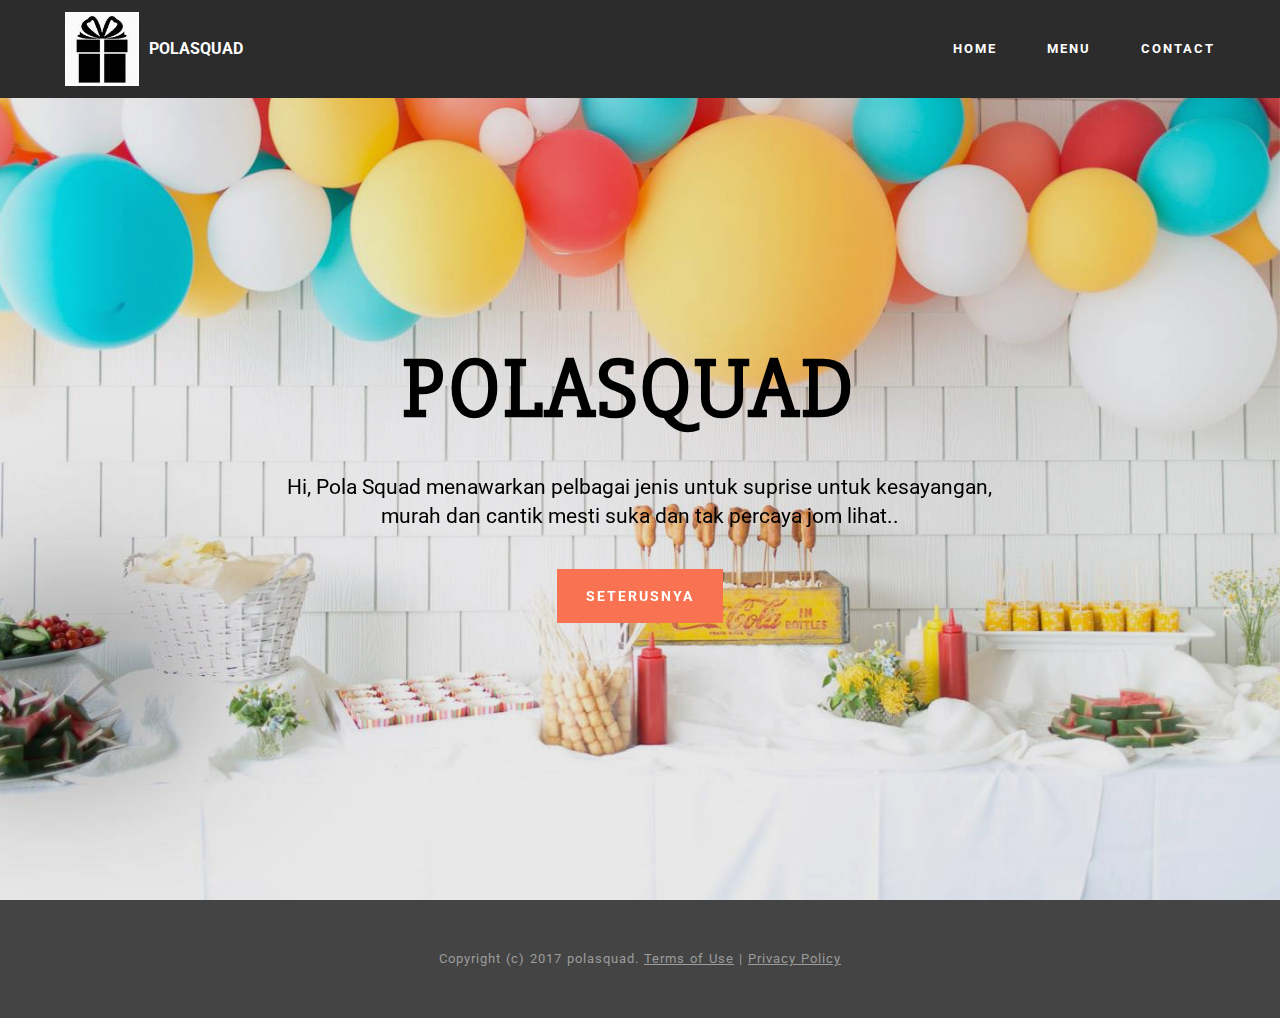
<file: index.html>
<!DOCTYPE html>
<html>
<head>
  <!-- Site made with Mobirise Website Builder v4.4.1, https://mobirise.com -->
  <meta charset="UTF-8">
  <meta http-equiv="X-UA-Compatible" content="IE=edge">
  <meta name="generator" content="Mobirise v4.4.1, mobirise.com">
  <meta name="viewport" content="width=device-width, initial-scale=1">
  <link rel="shortcut icon" href="assets/images/images-128x128.jpg" type="image/x-icon">
  <meta name="description" content="">
  <title>Home</title>
  <link rel="stylesheet" href="https://fonts.googleapis.com/css?family=Roboto:700,400&subset=cyrillic,latin,greek,vietnamese">
  <link rel="stylesheet" href="assets/bootstrap/css/bootstrap.min.css">
  <link rel="stylesheet" href="assets/animate.css/animate.min.css">
  <link rel="stylesheet" href="assets/mobirise/css/style.css">
  <link rel="stylesheet" href="assets/mobirise/css/mbr-additional.css" type="text/css">
  
  
  
</head>
<body>
<section class="mbr-navbar mbr-navbar--freeze mbr-navbar--absolute mbr-navbar--sticky mbr-navbar--auto-collapse" id="ext_menu-1" data-rv-view="321">
    <div class="mbr-navbar__section mbr-section">
        <div class="mbr-section__container container">
            <div class="mbr-navbar__container">
                <div class="mbr-navbar__column mbr-navbar__column--s mbr-navbar__brand">
                    <span class="mbr-navbar__brand-link mbr-brand mbr-brand--inline">
                        <span class="mbr-brand__logo"><a href="index.html" target="_blank"><img src="assets/images/images-128x128.jpg" class="mbr-navbar__brand-img mbr-brand__img" alt="Mobirise"></a></span>
                        <span class="mbr-brand__name"><a class="mbr-brand__name text-white" href="index.html">POLASQUAD</a></span>
                    </span>
                </div>
                <div class="mbr-navbar__hamburger mbr-hamburger"><span class="mbr-hamburger__line"></span></div>
                <div class="mbr-navbar__column mbr-navbar__menu">
                    <nav class="mbr-navbar__menu-box mbr-navbar__menu-box--inline-right">
                        <div class="mbr-navbar__column">
                            <ul class="mbr-navbar__items mbr-navbar__items--right float-left mbr-buttons mbr-buttons--freeze mbr-buttons--right btn-decorator mbr-buttons--active mbr-buttons--only-links"><li class="mbr-navbar__item"><a class="mbr-buttons__link btn text-white" href="index.html">HOME</a></li><li class="mbr-navbar__item"><a class="mbr-buttons__link btn text-white" href="page2.html">MENU</a></li><li class="mbr-navbar__item"><a class="mbr-buttons__link btn text-white" href="page3.html">CONTACT</a></li></ul>                            
                            
                        </div>
                    </nav>
                </div>
            </div>
        </div>
    </div>
</section>

<section class="engine"><a href="https://mobirise.co/p">bootstrap dropdown</a></section><section class="mbr-box mbr-section mbr-section--relative mbr-section--fixed-size mbr-section--full-height mbr-section--bg-adapted mbr-parallax-background" id="header4-2" data-rv-view="323" style="background-image: url(assets/images/jillian-harris-leos-birthday-235-1500x1000.jpg);">
    <div class="mbr-box__magnet mbr-box__magnet--sm-padding mbr-box__magnet--center-center mbr-after-navbar">
        <div class="mbr-overlay" style="opacity: 0.1; background-color: rgb(34, 34, 34);"></div>
        <div class="mbr-box__container mbr-section__container container">
            <div class="mbr-box mbr-box--stretched"><div class="mbr-box__magnet mbr-box__magnet--center-center">
                <div class="row"><div class=" col-sm-8 col-sm-offset-2">
                    <div class="mbr-hero animated fadeInUp">
                        <h1 class="mbr-hero__text">POLASQUAD&nbsp;<br><br></h1>
                        <p class="mbr-hero__subtext">Hi, Pola Squad menawarkan pelbagai jenis untuk suprise untuk kesayangan, murah dan cantik mesti suka dan tak percaya jom lihat..</p>
                    </div>
                    <div class="mbr-buttons btn-inverse mbr-buttons--center"><a class="mbr-buttons__btn btn btn-lg btn-danger animated fadeInUp delay" href="page2.html">SETERUSNYA</a> </div>
                </div></div>
            </div></div>
        </div>
        
    </div>
</section>

<footer class="mbr-section mbr-section--relative mbr-section--fixed-size" id="footer1-3" data-rv-view="326" style="background-color: rgb(68, 68, 68);">
    
    <div class="mbr-section__container container">
        <div class="mbr-footer mbr-footer--wysiwyg row" style="padding-top: 49.2px; padding-bottom: 49.2px;">
            <div class="col-sm-12">
                <p class="mbr-footer__copyright">Copyright (c) 2017 polasquad. <a class="mbr-footer__link text-gray" href="https://mobirise.com/">Terms of Use</a>  | <a class="mbr-footer__link text-gray" href="https://mobirise.com/">Privacy Policy</a></p>
            </div>
        </div>
    </div>
</footer>


  <script src="assets/web/assets/jquery/jquery.min.js"></script>
  <script src="assets/bootstrap/js/bootstrap.min.js"></script>
  <script src="assets/smooth-scroll/smooth-scroll.js"></script>
  <script src="assets/jarallax/jarallax.js"></script>
  <script src="assets/mobirise/js/script.js"></script>
  
  
</body>
</html>
</file>
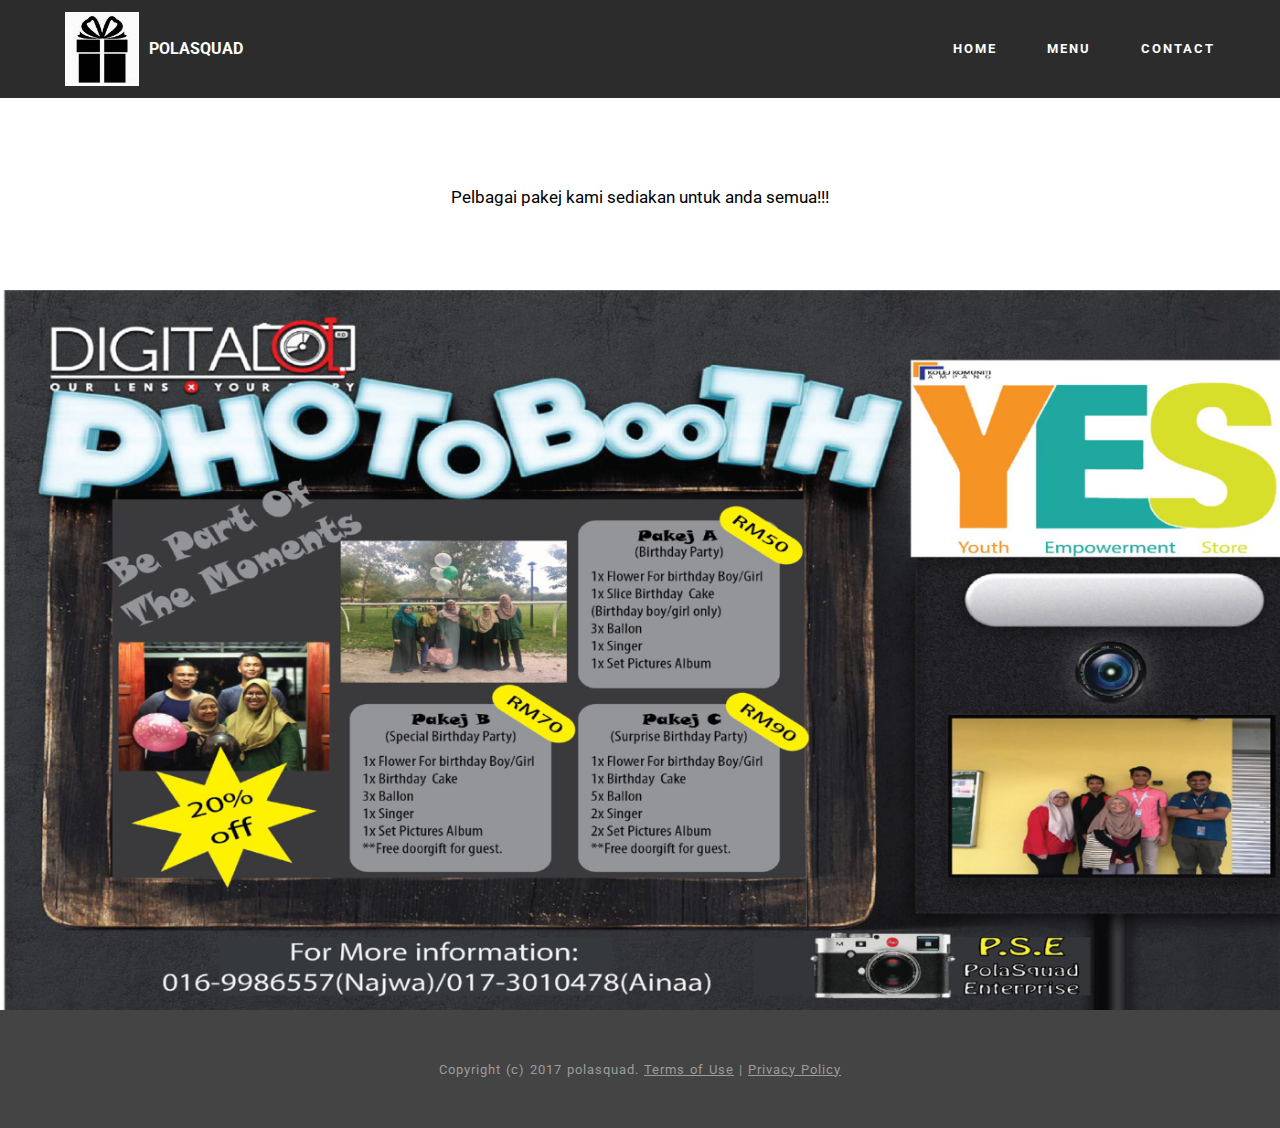
<file: page1.html>
<!DOCTYPE html>
<html>
<head>
  <!-- Site made with Mobirise Website Builder v4.4.1, https://mobirise.com -->
  <meta charset="UTF-8">
  <meta http-equiv="X-UA-Compatible" content="IE=edge">
  <meta name="generator" content="Mobirise v4.4.1, mobirise.com">
  <meta name="viewport" content="width=device-width, initial-scale=1">
  <link rel="shortcut icon" href="assets/images/images-128x128.jpg" type="image/x-icon">
  <meta name="description" content="Web Generator Description">
  <title>Page 1</title>
  <link rel="stylesheet" href="https://fonts.googleapis.com/css?family=Roboto:700,400&subset=cyrillic,latin,greek,vietnamese">
  <link rel="stylesheet" href="assets/bootstrap/css/bootstrap.min.css">
  <link rel="stylesheet" href="assets/mobirise/css/style.css">
  <link rel="stylesheet" href="assets/mobirise/css/mbr-additional.css" type="text/css">
  
  
  
</head>
<body>
<section class="mbr-navbar mbr-navbar--freeze mbr-navbar--absolute mbr-navbar--sticky mbr-navbar--auto-collapse" id="ext_menu-4" data-rv-view="328">
    <div class="mbr-navbar__section mbr-section">
        <div class="mbr-section__container container">
            <div class="mbr-navbar__container">
                <div class="mbr-navbar__column mbr-navbar__column--s mbr-navbar__brand">
                    <span class="mbr-navbar__brand-link mbr-brand mbr-brand--inline">
                        <span class="mbr-brand__logo"><a href="index.html" target="_blank"><img src="assets/images/images-128x128.jpg" class="mbr-navbar__brand-img mbr-brand__img" alt="Mobirise"></a></span>
                        <span class="mbr-brand__name"><a class="mbr-brand__name text-white" href="index.html">POLASQUAD</a></span>
                    </span>
                </div>
                <div class="mbr-navbar__hamburger mbr-hamburger"><span class="mbr-hamburger__line"></span></div>
                <div class="mbr-navbar__column mbr-navbar__menu">
                    <nav class="mbr-navbar__menu-box mbr-navbar__menu-box--inline-right">
                        <div class="mbr-navbar__column">
                            <ul class="mbr-navbar__items mbr-navbar__items--right float-left mbr-buttons mbr-buttons--freeze mbr-buttons--right btn-decorator mbr-buttons--active mbr-buttons--only-links"><li class="mbr-navbar__item"><a class="mbr-buttons__link btn text-white" href="index.html">HOME</a></li><li class="mbr-navbar__item"><a class="mbr-buttons__link btn text-white" href="page2.html">MENU</a></li><li class="mbr-navbar__item"><a class="mbr-buttons__link btn text-white" href="page3.html">CONTACT</a></li></ul>                            
                            
                        </div>
                    </nav>
                </div>
            </div>
        </div>
    </div>
</section>

<section class="engine"><a href="https://mobirise.co/e">website creation software</a></section><section class="mbr-section mbr-after-navbar" id="content1-b" data-rv-view="340">
    <div class="mbr-section__container container mbr-section__container--isolated">
        <div class="row">
            <div class="mbr-article mbr-article--wysiwyg col-sm-8 col-sm-offset-2">Pelbagai pakej kami sediakan untuk anda semua!!!</div>
        </div>
    </div>
</section>

<section class="mbr-figure mbr-figure--wysiwyg mbr-figure--full-width mbr-figure--caption-inside-bottom" id="image1-h" data-rv-view="359">

    <div><img src="assets/images/picture1-1400x788.png" class="mbr-figure__img"></div>
    
</section>

<footer class="mbr-section mbr-section--relative mbr-section--fixed-size" id="footer1-5" data-rv-view="329" style="background-color: rgb(68, 68, 68);">
    
    <div class="mbr-section__container container">
        <div class="mbr-footer mbr-footer--wysiwyg row" style="padding-top: 49.2px; padding-bottom: 49.2px;">
            <div class="col-sm-12">
                <p class="mbr-footer__copyright">Copyright (c) 2017 polasquad. <a class="mbr-footer__link text-gray" href="https://mobirise.com/">Terms of Use</a>  | <a class="mbr-footer__link text-gray" href="https://mobirise.com/">Privacy Policy</a></p>
            </div>
        </div>
    </div>
</footer>


  <script src="assets/web/assets/jquery/jquery.min.js"></script>
  <script src="assets/bootstrap/js/bootstrap.min.js"></script>
  <script src="assets/smooth-scroll/smooth-scroll.js"></script>
  <script src="assets/mobirise/js/script.js"></script>
  
  
</body>
</html>
</file>
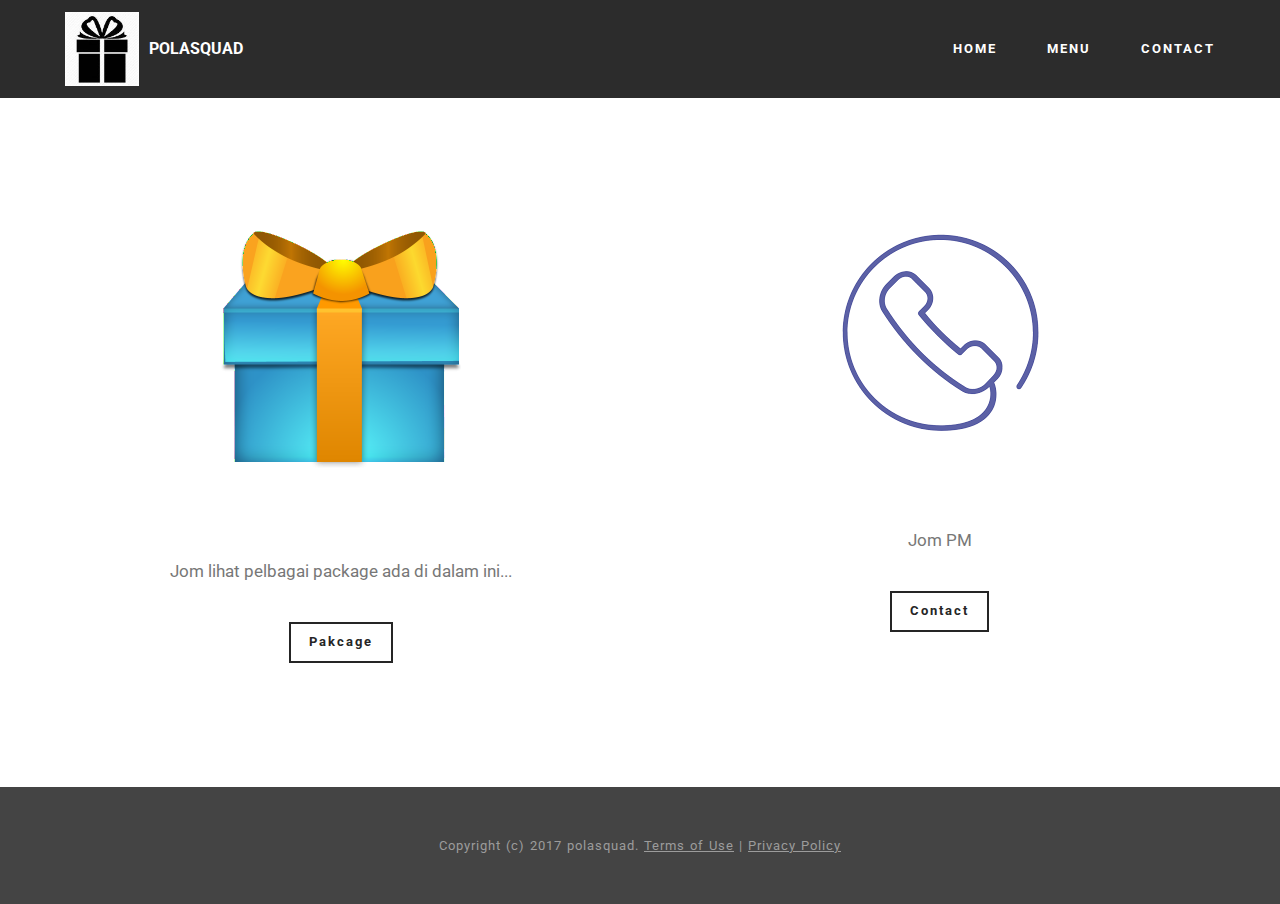
<file: page2.html>
<!DOCTYPE html>
<html>
<head>
  <!-- Site made with Mobirise Website Builder v4.4.1, https://mobirise.com -->
  <meta charset="UTF-8">
  <meta http-equiv="X-UA-Compatible" content="IE=edge">
  <meta name="generator" content="Mobirise v4.4.1, mobirise.com">
  <meta name="viewport" content="width=device-width, initial-scale=1">
  <link rel="shortcut icon" href="assets/images/images-128x128.jpg" type="image/x-icon">
  <meta name="description" content="Web Creator Description">
  <title>Page 2</title>
  <link rel="stylesheet" href="https://fonts.googleapis.com/css?family=Roboto:700,400&subset=cyrillic,latin,greek,vietnamese">
  <link rel="stylesheet" href="assets/bootstrap/css/bootstrap.min.css">
  <link rel="stylesheet" href="assets/mobirise/css/style.css">
  <link rel="stylesheet" href="assets/mobirise/css/mbr-additional.css" type="text/css">
  
  
  
</head>
<body>
<section class="mbr-navbar mbr-navbar--freeze mbr-navbar--absolute mbr-navbar--sticky mbr-navbar--auto-collapse" id="ext_menu-6" data-rv-view="330">
    <div class="mbr-navbar__section mbr-section">
        <div class="mbr-section__container container">
            <div class="mbr-navbar__container">
                <div class="mbr-navbar__column mbr-navbar__column--s mbr-navbar__brand">
                    <span class="mbr-navbar__brand-link mbr-brand mbr-brand--inline">
                        <span class="mbr-brand__logo"><a href="index.html" target="_blank"><img src="assets/images/images-128x128.jpg" class="mbr-navbar__brand-img mbr-brand__img" alt="Mobirise"></a></span>
                        <span class="mbr-brand__name"><a class="mbr-brand__name text-white" href="index.html">POLASQUAD</a></span>
                    </span>
                </div>
                <div class="mbr-navbar__hamburger mbr-hamburger"><span class="mbr-hamburger__line"></span></div>
                <div class="mbr-navbar__column mbr-navbar__menu">
                    <nav class="mbr-navbar__menu-box mbr-navbar__menu-box--inline-right">
                        <div class="mbr-navbar__column">
                            <ul class="mbr-navbar__items mbr-navbar__items--right float-left mbr-buttons mbr-buttons--freeze mbr-buttons--right btn-decorator mbr-buttons--active mbr-buttons--only-links"><li class="mbr-navbar__item"><a class="mbr-buttons__link btn text-white" href="index.html">HOME</a></li><li class="mbr-navbar__item"><a class="mbr-buttons__link btn text-white" href="page2.html">MENU</a></li><li class="mbr-navbar__item"><a class="mbr-buttons__link btn text-white" href="page3.html">CONTACT</a></li></ul>                            
                            
                        </div>
                    </nav>
                </div>
            </div>
        </div>
    </div>
</section>

<section class="engine"><a href="https://mobirise.co/f">bootstrap builder</a></section><section class="mbr-section mbr-section--relative mbr-section--fixed-size mbr-after-navbar" id="features1-8" data-rv-view="332" style="background-color: rgb(255, 255, 255);">
    
    
    <div class="mbr-section__container container mbr-section__container--std-top-padding" style="padding-top: 124px;">
        <div class="mbr-section__row row">
            <div class="mbr-section__col col-xs-12 col-sm-6">
                <div class="mbr-section__container mbr-section__container--center mbr-section__container--middle">
                    <figure class="mbr-figure"><img src="assets/images/0de6ffb32b3bd0c5ea5dc9eb82c39a10-256x256.png" class="mbr-figure__img"></figure>
                </div>
                <div class="mbr-section__container mbr-section__container--middle">
                    <div class="mbr-header mbr-header--reduce mbr-header--center mbr-header--wysiwyg">
                        <h3 class="mbr-header__text"></h3>
                    </div>
                </div>
                <div class="mbr-section__container mbr-section__container--middle">
                    <div class="mbr-article mbr-article--wysiwyg">
                        <p>Jom lihat pelbagai package ada di dalam ini...</p>
                    </div>
                </div>
                <div class="mbr-section__container mbr-section__container--last" style="padding-bottom: 124px;">
                    <div class="mbr-buttons mbr-buttons--center"><a href="page1.html" class="mbr-buttons__btn btn btn-wrap btn-xs-lg btn-default">Pakcage</a></div>
                </div>
            </div>
            <div class="mbr-section__col col-xs-12 col-sm-6">
                <div class="mbr-section__container mbr-section__container--center mbr-section__container--middle">
                    <figure class="mbr-figure"><img src="assets/images/images-225x225.png" class="mbr-figure__img"></figure>
                </div>
                <div class="mbr-section__container mbr-section__container--middle">
                    <div class="mbr-header mbr-header--reduce mbr-header--center mbr-header--wysiwyg">
                        <h3 class="mbr-header__text"></h3>
                    </div>
                </div>
                <div class="mbr-section__container mbr-section__container--middle">
                    <div class="mbr-article mbr-article--wysiwyg">
                        <p>Jom PM</p>
                    </div>
                </div>
                <div class="mbr-section__container mbr-section__container--last" style="padding-bottom: 124px;">
                    <div class="mbr-buttons mbr-buttons--center"><a href="page3.html" class="mbr-buttons__btn btn btn-wrap btn-xs-lg btn-default">Contact</a></div>
                </div>
            </div>
            
            
            
            
            
            
            
        </div>
    </div>
</section>

<footer class="mbr-section mbr-section--relative mbr-section--fixed-size" id="footer1-7" data-rv-view="331" style="background-color: rgb(68, 68, 68);">
    
    <div class="mbr-section__container container">
        <div class="mbr-footer mbr-footer--wysiwyg row" style="padding-top: 49.2px; padding-bottom: 49.2px;">
            <div class="col-sm-12">
                <p class="mbr-footer__copyright">Copyright (c) 2017 polasquad. <a class="mbr-footer__link text-gray" href="https://mobirise.com/">Terms of Use</a>  | <a class="mbr-footer__link text-gray" href="https://mobirise.com/">Privacy Policy</a></p>
            </div>
        </div>
    </div>
</footer>


  <script src="assets/web/assets/jquery/jquery.min.js"></script>
  <script src="assets/bootstrap/js/bootstrap.min.js"></script>
  <script src="assets/smooth-scroll/smooth-scroll.js"></script>
  <script src="assets/mobirise/js/script.js"></script>
  
  
</body>
</html>
</file>
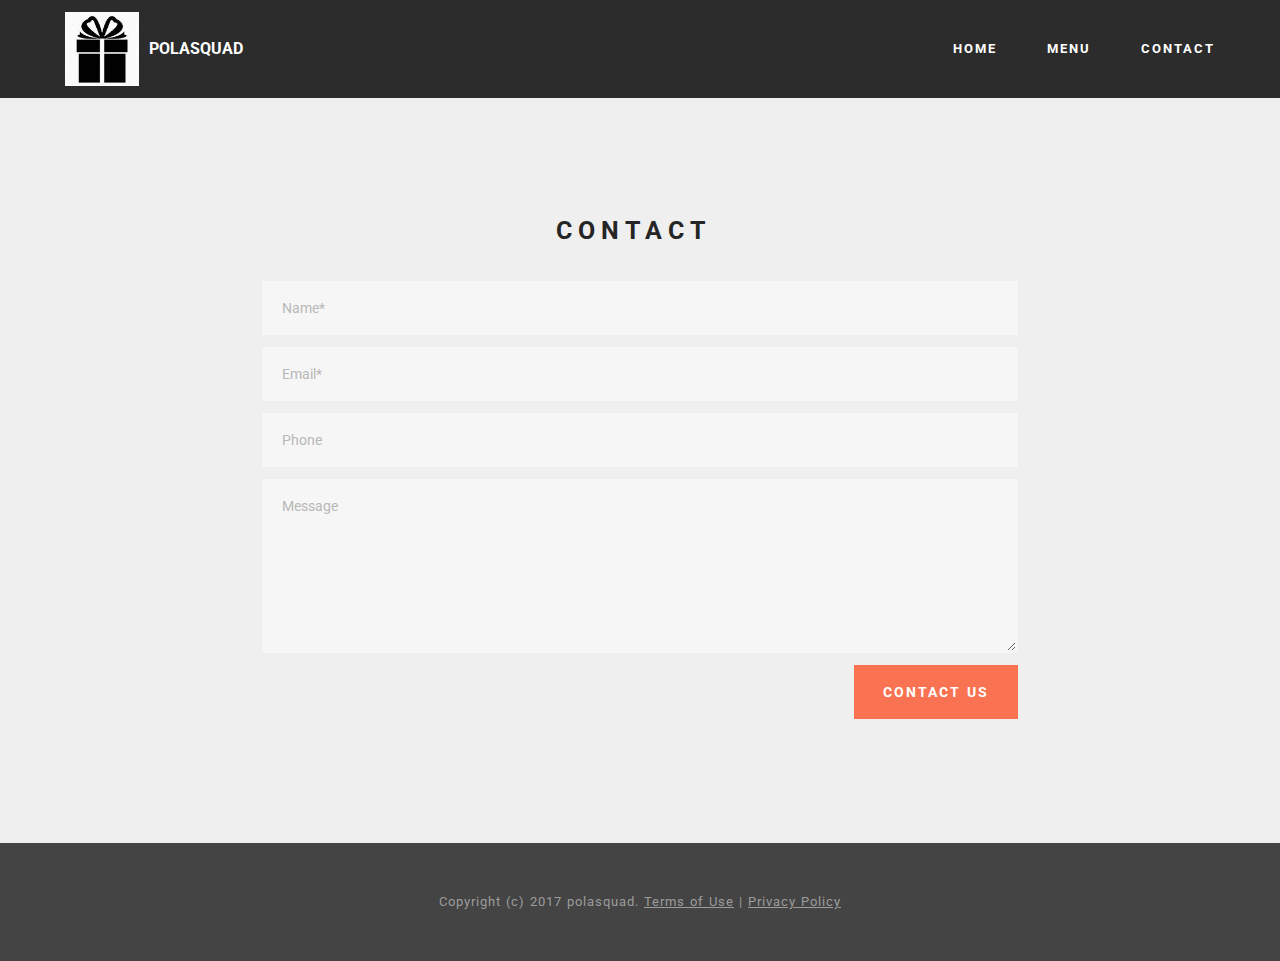
<file: page3.html>
<!DOCTYPE html>
<html>
<head>
  <!-- Site made with Mobirise Website Builder v4.4.1, https://mobirise.com -->
  <meta charset="UTF-8">
  <meta http-equiv="X-UA-Compatible" content="IE=edge">
  <meta name="generator" content="Mobirise v4.4.1, mobirise.com">
  <meta name="viewport" content="width=device-width, initial-scale=1">
  <link rel="shortcut icon" href="assets/images/images-128x128.jpg" type="image/x-icon">
  <meta name="description" content="Website Creator Description">
  <title>Page 3</title>
  <link rel="stylesheet" href="https://fonts.googleapis.com/css?family=Roboto:700,400&subset=cyrillic,latin,greek,vietnamese">
  <link rel="stylesheet" href="assets/bootstrap/css/bootstrap.min.css">
  <link rel="stylesheet" href="assets/mobirise/css/style.css">
  <link rel="stylesheet" href="assets/mobirise/css/mbr-additional.css" type="text/css">
  
  
  
</head>
<body>
<section class="mbr-navbar mbr-navbar--freeze mbr-navbar--absolute mbr-navbar--sticky mbr-navbar--auto-collapse" id="ext_menu-c" data-rv-view="341">
    <div class="mbr-navbar__section mbr-section">
        <div class="mbr-section__container container">
            <div class="mbr-navbar__container">
                <div class="mbr-navbar__column mbr-navbar__column--s mbr-navbar__brand">
                    <span class="mbr-navbar__brand-link mbr-brand mbr-brand--inline">
                        <span class="mbr-brand__logo"><a href="index.html" target="_blank"><img src="assets/images/images-128x128.jpg" class="mbr-navbar__brand-img mbr-brand__img" alt="Mobirise"></a></span>
                        <span class="mbr-brand__name"><a class="mbr-brand__name text-white" href="index.html">POLASQUAD</a></span>
                    </span>
                </div>
                <div class="mbr-navbar__hamburger mbr-hamburger"><span class="mbr-hamburger__line"></span></div>
                <div class="mbr-navbar__column mbr-navbar__menu">
                    <nav class="mbr-navbar__menu-box mbr-navbar__menu-box--inline-right">
                        <div class="mbr-navbar__column">
                            <ul class="mbr-navbar__items mbr-navbar__items--right float-left mbr-buttons mbr-buttons--freeze mbr-buttons--right btn-decorator mbr-buttons--active mbr-buttons--only-links"><li class="mbr-navbar__item"><a class="mbr-buttons__link btn text-white" href="index.html">HOME</a></li><li class="mbr-navbar__item"><a class="mbr-buttons__link btn text-white" href="page2.html">MENU</a></li><li class="mbr-navbar__item"><a class="mbr-buttons__link btn text-white" href="page3.html">CONTACT</a></li></ul>                            
                            
                        </div>
                    </nav>
                </div>
            </div>
        </div>
    </div>
</section>

<section class="engine"><a href="https://mobirise.co/k">free bootstrap templates</a></section><section class="mbr-section mbr-section--relative mbr-section--fixed-size mbr-after-navbar" id="form1-e" data-rv-view="343" style="background-color: rgb(239, 239, 239);">
    
    <div class="mbr-section__container mbr-section__container--std-padding container" style="padding-top: 124px; padding-bottom: 124px;">
        <div class="row">
            <div class="col-sm-12">
                <div class="row">
                    <div class="col-sm-8 col-sm-offset-2" data-form-type="formoid">
                        <div class="mbr-header mbr-header--center mbr-header--std-padding">
                            <h2 class="mbr-header__text">CONTACT&nbsp;</h2>
                        </div>
                        <div data-form-alert="true">
                            <div class="hide" data-form-alert-success="true">Thanks for filling out form!</div>
                        </div>
                        <form action="https://mobirise.com/" method="post" data-form-title="CONTACT&amp;nbsp;">
                            <input type="hidden" value="p0Ig7rUdxLD2BJ5ivqKKIq/Ci99cvP1shxtshNMcgobUIAxkrEzJBnaItLJxz7Nt9gXibFP8nxB+HZCkAwEFTV5Qcq5sW90Jn0VXo5ITFImsPYCk9l3JhODi2JG8J/Ii" data-form-email="true">
                            <div class="form-group">
                                <input type="text" class="form-control" name="name" required="" placeholder="Name*" data-form-field="Name">
                            </div>
                            <div class="form-group">
                                <input type="email" class="form-control" name="email" required="" placeholder="Email*" data-form-field="Email">
                            </div>
                            <div class="form-group">
                                <input type="tel" class="form-control" name="phone" placeholder="Phone" data-form-field="Phone">
                            </div>
                            <div class="form-group">
                                <textarea class="form-control" name="message" rows="7" placeholder="Message" data-form-field="Message"></textarea>
                            </div>
                            <div class="mbr-buttons mbr-buttons--right"><button type="submit" class="mbr-buttons__btn btn btn-lg btn-danger">CONTACT US</button></div>
                        </form>
                    </div>
                </div>
            </div>
        </div>
    </div>
</section>

<footer class="mbr-section mbr-section--relative mbr-section--fixed-size" id="footer1-d" data-rv-view="342" style="background-color: rgb(68, 68, 68);">
    
    <div class="mbr-section__container container">
        <div class="mbr-footer mbr-footer--wysiwyg row" style="padding-top: 49.2px; padding-bottom: 49.2px;">
            <div class="col-sm-12">
                <p class="mbr-footer__copyright">Copyright (c) 2017 polasquad. <a class="mbr-footer__link text-gray" href="https://mobirise.com/">Terms of Use</a>  | <a class="mbr-footer__link text-gray" href="https://mobirise.com/">Privacy Policy</a></p>
            </div>
        </div>
    </div>
</footer>


  <script src="assets/web/assets/jquery/jquery.min.js"></script>
  <script src="assets/bootstrap/js/bootstrap.min.js"></script>
  <script src="assets/smooth-scroll/smooth-scroll.js"></script>
  <!--[if lte IE 9]>
    <script src="assets/jquery-placeholder/jquery.placeholder.min.js"></script>
  <![endif]-->
  <script src="assets/mobirise/js/script.js"></script>
  <script src="assets/formoid/formoid.min.js"></script>
  
  
</body>
</html>
</file>
<file: assets/mobirise/css/mbr-additional.css>
@import url(https://fonts.googleapis.com/css?family=Slabo+27px);

#ext_menu-1 .mbr-brand__name {
  font-size: 16px;
}
#ext_menu-1.mbr-navbar--stuck .mbr-navbar__section {
  background: #2c2c2c;
}
#ext_menu-1 .mbr-navbar__section {
  background: #2c2c2c;
}
#ext_menu-1 .mbr-navbar__hamburger {
  color: #ffffff;
}
#header4-2 H1 {
  color: #000000;
  font-family: 'Slabo 27px', serif;
  font-size: 84px;
}
#header4-2 P {
  color: #000000;
  text-align: center;
}
#footer1-3 P {
  text-align: center;
}
#ext_menu-4 .mbr-brand__name {
  font-size: 16px;
}
#ext_menu-4.mbr-navbar--stuck .mbr-navbar__section {
  background: #2c2c2c;
}
#ext_menu-4 .mbr-navbar__section {
  background: #2c2c2c;
}
#ext_menu-4 .mbr-navbar__hamburger {
  color: #ffffff;
}
#footer1-5 P {
  text-align: center;
}
#content1-b DIV {
  text-align: center;
  color: #000000;
}
#ext_menu-6 .mbr-brand__name {
  font-size: 16px;
}
#ext_menu-6.mbr-navbar--stuck .mbr-navbar__section {
  background: #2c2c2c;
}
#ext_menu-6 .mbr-navbar__section {
  background: #2c2c2c;
}
#ext_menu-6 .mbr-navbar__hamburger {
  color: #ffffff;
}
#footer1-7 P {
  text-align: center;
}
#features1-8 P {
  text-align: center;
}
#ext_menu-c .mbr-brand__name {
  font-size: 16px;
}
#ext_menu-c.mbr-navbar--stuck .mbr-navbar__section {
  background: #2c2c2c;
}
#ext_menu-c .mbr-navbar__section {
  background: #2c2c2c;
}
#ext_menu-c .mbr-navbar__hamburger {
  color: #ffffff;
}
#footer1-d P {
  text-align: center;
}
</file>
<file: assets/mobirise/css/style.css>
.is-builder .animated {
  -webkit-animation-name: none !important;
  animation-name: none !important;
}
html {
  position: relative;
  min-height: 100%;
}
.mbr-embedded-video {
  position: relative;
}
.mbr-background-video,
.mbr-background-video-preview {
  bottom: 0;
  left: 0;
  overflow: hidden;
  position: absolute;
  right: 0;
  top: 0;
}
.mbr-parallax-background,
.mbr-background {
  background-attachment: fixed !important;
  background-position: 50% 0;
  background-repeat: no-repeat;
  background-size: cover !important;
}
.mbr-hidden-scrollbar .mbr-parallax-background {
  background-size: auto 130%;
}
.mobile .mbr-parallax-background {
  background-attachment: scroll !important;
}
.mbr-background {
  background-attachment: scroll !important;
}
.mbr-navbar {
  position: relative;
  width: 100%;
}
.mbr-navbar:before {
  content: "";
  display: block;
}
.mbr-navbar__brand-link:after,
.mbr-navbar__brand-img {
  max-height: 74px;
  height: 100%;
}
.mbr-navbar:before,
.mbr-navbar__container {
  height: 98px;
}
.mbr-navbar--ss .mbr-navbar__brand-link:after,
.mbr-navbar--ss .mbr-navbar__brand-img {
  height: 74px;
}
.mbr-navbar--ss:before,
.mbr-navbar--ss .mbr-navbar__container {
  height: 98px;
}
.mbr-navbar--xs .mbr-navbar__brand-link:after,
.mbr-navbar--xs .mbr-navbar__brand-img {
  height: 32px;
}
.mbr-navbar--xs:before,
.mbr-navbar--xs .mbr-navbar__container {
  height: 56px;
}
.mbr-navbar--s .mbr-navbar__brand-link:after,
.mbr-navbar--s .mbr-navbar__brand-img {
  height: 48px;
}
.mbr-navbar--s:before,
.mbr-navbar--s .mbr-navbar__container {
  height: 72px;
}
.mbr-navbar--m .mbr-navbar__brand-link:after,
.mbr-navbar--m .mbr-navbar__brand-img {
  height: 64px;
}
.mbr-navbar--m:before,
.mbr-navbar--m .mbr-navbar__container {
  height: 88px;
}
.mbr-navbar--l .mbr-navbar__brand-link:after,
.mbr-navbar--l .mbr-navbar__brand-img {
  height: 96px;
}
.mbr-navbar--l:before,
.mbr-navbar--l .mbr-navbar__container {
  height: 120px;
}
.mbr-navbar--xl .mbr-navbar__brand-link:after,
.mbr-navbar--xl .mbr-navbar__brand-img {
  height: 128px;
}
.mbr-navbar--xl:before,
.mbr-navbar--xl .mbr-navbar__container {
  height: 152px;
}
.mbr-navbar--short .mbr-navbar__brand-link:after,
.mbr-navbar--short .mbr-navbar__brand-img {
  height: 40px;
}
.mbr-navbar--short .mbr-brand__logo .mbr-iconfont{
  font-size: 40px;
}
.mbr-navbar--short:before,
.mbr-navbar--short .mbr-navbar__container {
  height: 64px;
}
.mbr-navbar--short .mbr-navbar__container {
  padding: 12px 0;
}
@media (max-width: 767px) {
  .mbr-navbar--short .mbr-navbar__brand-link:after,
  .mbr-navbar--short .mbr-navbar__brand-img {
    height: 31px;
  }
  .mbr-navbar--short:before,
  .mbr-navbar--short .mbr-navbar__container {
    height: 45px;
  }
  .mbr-navbar--short .mbr-navbar__container {
    padding: 7px 0;
  }
}
.mbr-navbar__brand-img {
  position: relative;
}
.mbr-navbar__brand-img,
.mbr-navbar__container,
.mbr-navbar__section {
  -webkit-transition: all 300ms ease-in-out 0s;
  -o-transition: all 300ms ease-in-out 0s;
  transition: all 300ms ease-in-out 0s;
}
.mbr-navbar__section {
  background: #2c2c2c;
  height: auto;
  position: absolute;
  top: 0;
  width: 100%;
  z-index: 1000;
}
.mbr-navbar__container {
  display: table;
  padding: 12px 0;
  width: 100%;
}
.mbr-navbar__menu-box {
  display: table;
  width: 100%;
}
.mbr-navbar__menu-box--inline-left,
.mbr-navbar__menu-box--inline-center,
.mbr-navbar__menu-box--inline-right {
  display: block;
  text-align: left;
}
.mbr-navbar__menu-box--inline-center {
  text-align: center;
}
.mbr-navbar__menu-box--inline-right {
  text-align: right;
}
.mbr-navbar__column {
  display: table-cell;
  vertical-align: middle;
}
.mbr-navbar__column--xxs {
  width: 1%;
}
.mbr-navbar__column--xs {
  width: 10%;
}
.mbr-navbar__column--s {
  width: 20%;
}
.mbr-navbar__column--m {
  width: 30%;
}
.mbr-navbar__column--l {
  width: 40%;
}
.mbr-navbar__column--xl {
  width: 50%;
}
.mbr-navbar__menu-box--inline-left .mbr-navbar__column,
.mbr-navbar__menu-box--inline-center .mbr-navbar__column,
.mbr-navbar__menu-box--inline-right .mbr-navbar__column {
  display: inline-block;
}
.mbr-navbar__items {
  float: left;
  padding-left: 0px;
  position: relative;
  left: -20px;
}
.mbr-navbar__items--right {
  float: right;
  left: 0;
}
.float-left {
  float: left;
}
.mbr-navbar__item {
  display: block;
  float: left;
  position: relative;
}
.mbr-navbar__hamburger {
  display: none;
  margin-top: -11px;
  position: absolute;
  right: 0;
  top: 50%;
  z-index: 10000;
}
.mbr-navbar--collapsed .mbr-navbar__container {
  position: relative;
}
.mbr-navbar--collapsed .mbr-navbar__column {
  display: block;
  width: 100%;
}
.mbr-navbar--collapsed .mbr-navbar__items--right {
  padding-top: 13px;
}
.mbr-navbar--collapsed .mbr-navbar__menu {
  background: rgba(0, 0, 0, 0.9);
  display: none;
  height: 100%;
  left: 0;
  position: fixed;
  top: 0;
  width: 100%;
  z-index: 9999;
}
.mbr-navbar--collapsed .mbr-navbar__menu-box {
  display: table-cell;
  vertical-align: middle;
}
.mbr-navbar--collapsed .mbr-navbar__items {
  float: none;
}
.mbr-navbar--collapsed .mbr-navbar__item {
  float: none;
}
.mbr-navbar--collapsed .mbr-navbar__hamburger {
  display: block;
}
.mbr-navbar--collapsed.mbr-navbar--open .mbr-navbar__menu {
  display: table;
}
.mbr-navbar--collapsed.mbr-navbar--open:not(.mbr-navbar--sticky) .mbr-navbar__section {
  background: none;
  position: fixed;
}
.mbr-navbar--collapsed.mbr-navbar--open .mbr-navbar__brand {
  visibility: hidden;
}
.mbr-navbar--collapsed.mbr-navbar--sticky.mbr-navbar--open .mbr-navbar__brand {
  visibility: visible;
}
.mbr-navbar--collapsed.mbr-navbar--open .mbr-navbar__brand-img,
.mbr-navbar--collapsed.mbr-navbar--open .mbr-navbar__container {
  -webkit-transition: none;
  -o-transition: none;
  transition: none;
}
.mbr-navbar--freeze.mbr-navbar--collapsed.mbr-navbar--open .mbr-navbar__hamburger,
.mbr-navbar--freeze.mbr-navbar--collapsed.mbr-navbar--open .mbr-navbar__hamburger:hover {
  color: #fff !important;
}
.mbr-navbar--sticky .mbr-navbar__section {
  position: fixed;
}
.mbr-navbar--absolute {
  position: absolute;
}
/* fix for popup menu conflict */
@media (max-width: 480px) {
  .mbr-navbar--absolute.mbr-navbar[id^=menu-] {
    position: absolute;
  }
}
.mbr-navbar--transparent .mbr-navbar__section {
  background: none;
}
.mbr-navbar--stuck .mbr-navbar__section,
.mbr-navbar--relative .mbr-navbar__section {
  background: #2c2c2c;
}
@media (max-width: 991px) {
  .mbr-navbar--auto-collapse .mbr-navbar__container {
    position: relative;
  }
  .mbr-navbar--auto-collapse .mbr-navbar__column {
    display: block;
    width: 100%;
  }
  .mbr-navbar__column {
    max-height: 100vh;
    overflow-x: hidden;
    overflow-y:auto;
  }
  .mbr-navbar__column::-webkit-scrollbar {
    display:none;
  }
  .mbr-navbar--auto-collapse .mbr-navbar__items--right {
    padding-top: 13px;
  }
  .mbr-navbar--auto-collapse .mbr-navbar__menu {
    background: rgba(0, 0, 0, 0.9);
    display: none;
    height: 100%;
    left: 0;
    position: fixed;
    top: 0;
    width: 100%;
    z-index: 9999;
  }
  .mbr-navbar--auto-collapse .mbr-navbar__menu-box {
    display: table-cell;
    vertical-align: middle;
  }
  .mbr-navbar--auto-collapse .mbr-navbar__items {
    float: none;
  }
  .mbr-navbar--auto-collapse .mbr-navbar__item {
    float: none;
  }
  .mbr-navbar--auto-collapse .mbr-navbar__hamburger {
    display: block;
  }
  .mbr-navbar--auto-collapse.mbr-navbar--open .mbr-navbar__menu {
    display: table;
  }
  .mbr-navbar--auto-collapse.mbr-navbar--open:not(.mbr-navbar--sticky) .mbr-navbar__section {
    background: none;
    position: fixed;
  }
  .mbr-navbar--auto-collapse.mbr-navbar--open .mbr-navbar__brand {
    visibility: hidden;
  }
  .mbr-navbar--auto-collapse.mbr-navbar--sticky.mbr-navbar--open .mbr-navbar__brand {
    visibility: visible;
  }
  .mbr-navbar--auto-collapse.mbr-navbar--open .mbr-navbar__brand-img,
  .mbr-navbar--auto-collapse.mbr-navbar--open .mbr-navbar__container {
    -webkit-transition: none;
    -o-transition: none;
    transition: none;
  }
}
.mbr-after-navbar:before {
  content: "";
  display: block;
  height: 98px;
}
.mbr-hamburger {
  cursor: pointer;
  height: 23px;
  width: 30px;
}
.mbr-hamburger:focus {
  outline: none;
}
.mbr-hamburger__line,
.mbr-hamburger__line:before,
.mbr-hamburger__line:after {
  content: "";
  position: absolute;
  display: block;
  height: 1px;
  cursor: pointer;
}
.mbr-hamburger__line,
.mbr-hamburger__line:before,
.mbr-hamburger__line:after {
  width: 30px;
  border-bottom: 5px solid;
  top: 9px;
}
.mbr-hamburger__line:before {
  top: -9px;
}
.mbr-hamburger__line:after {
  top: 9px;
}
.mbr-hamburger__line,
.mbr-hamburger__line:before,
.mbr-hamburger__line:after {
  -webkit-transition: all 300ms ease-in-out;
  transition: all 300ms ease-in-out;
}
.mbr-hamburger--open .mbr-hamburger__line {
  border-color: transparent;
}
.mbr-hamburger--open .mbr-hamburger__line:before,
.mbr-hamburger--open .mbr-hamburger__line:after {
  top: 0;
}
.mbr-hamburger--open .mbr-hamburger__line:before {
  -ms-transform: rotate(45deg);
  -webkit-transform: rotate(45deg);
  transform: rotate(45deg);
}
.mbr-hamburger--open .mbr-hamburger__line:after {
  top: 10px;
  -ms-transform: translatey(-10px) rotate(-45deg);
  -webkit-transform: translatey(-10px) rotate(-45deg);
  transform: translatey(-10px) rotate(-45deg);
}
@media (max-width: 767px) {
  .mbr-hamburger {
    height: 23px;
    width: 27px;
  }
  .mbr-hamburger__line,
  .mbr-hamburger__line:before,
  .mbr-hamburger__line:after {
    width: 27px;
    border-bottom: 4px solid;
    top: 9px;
  }
  .mbr-hamburger__line:before {
    top: -9px;
  }
  .mbr-hamburger__line:after {
    top: 9px;
  }
}

.navbar-dropdown .hamburger-icon {
  content: "";
  width: 16px;
  -webkit-box-shadow: 0 -6px 0 1px,0 0 0 1px,0 6px 0 1px;
  -moz-box-shadow: 0 -6px 0 1px,0 0 0 1px,0 6px 0 1px;
  box-shadow: 0 -6px 0 1px,0 0 0 1px,0 6px 0 1px;
}

.mbr-brand {
  display: block;
  float: left;
  position: relative;
}
.mbr-brand,
.mbr-brand:hover {
  text-decoration: none;
}
.mbr-brand__name {
  display: block;
  font-weight: bold;
  margin-top: 5px;
  text-align: center;
}
.mbr-brand__name,
.mbr-brand__name:hover {
  text-decoration: none;
}
.mbr-brand--inline {
  display: table;
}
.mbr-brand--inline:after {
  content: "";
  display: table-cell;
  width: 1px;
}
.mbr-brand--inline .mbr-brand__logo,
.mbr-brand--inline .mbr-brand__name {
  display: table-cell;
  vertical-align: middle;
}
.mbr-brand--inline .mbr-brand__logo {
  padding-right: 10px;
}
.mbr-brand--inline .mbr-brand__name {
  margin: 0;
  text-align: left;
}
.mbr-form {
  display: table;
  margin-top: -13px;
  position: relative;
  top: 14px;
  width: 100%;
}
.mbr-form__left,
.mbr-form__right {
  display: table-cell;
  vertical-align: top;
}
.mbr-form__left {
  padding-right: 3px;
}
.mbr-form__right {
  width: 1px;
}
@media (max-width: 530px) {
  .mbr-form {
    display: block;
    margin-top: -27px;
    position: relative;
    top: 26px;
  }
  .mbr-form__left,
  .mbr-form__right {
    display: block;
  }
  .mbr-form__left {
    margin-bottom: 12px;
    padding-right: 0;
  }
  .mbr-form__right {
    width: 100%;
  }
}
.mbr-section {
  padding: 0 20px;
}
.mbr-section--no-padding {
  padding: 0;
}
.mbr-section--relative {
  position: relative;
}
.mbr-section--fixed-size {
  overflow: hidden;
}
.mbr-section--full-height {
  height: 100vh;
}
.mbr-section--full-height.mbr-after-navbar:before {
  display: none;
}
.mbr-section--bg-adapted {
  background-attachment: scroll;
  background-position: 50% 0;
  background-repeat: no-repeat;
  background-size: cover;
}
.mbr-section--gray {
  background-color: #444444;
}
.mbr-section--light-gray {
  background-color: #f0f0f0;
}
.mbr-section--dark-gray {
  background-color: #3c3c3c;
}
.mbr-section__container {
  padding: 0;
  position: relative;
  z-index: 3;
}
.mbr-section__container--center {
  text-align: center;
}
.mbr-section__container--std-padding {
  padding: 93px 0;
}
.mbr-section__container--std-top-padding {
  padding-top: 93px;
}
.mbr-section__container--std-bot-padding {
  padding-bottom: 93px;
}
.mbr-section__container--sm-padding {
  padding: 41px 0;
}
.mbr-section__container--sm-top-padding {
  padding-top: 41px;
}
.mbr-section__container--sm-bot-padding {
  padding-bottom: 41px;
}
.mbr-section__container--isolated {
  padding-bottom: 93px;
  padding-top: 93px;
}
.mbr-section__container--first {
  padding-top: 93px;
  padding-bottom: 41px;
}
.mbr-section__container--middle {
  padding-bottom: 41px;
}
.mbr-section__container--last {
  padding-bottom: 93px;
}
.mbr-section__row {
  margin-left: -24px;
  margin-right: -24px;
}
.mbr-section__col {
  overflow: hidden;
  padding-left: 24px;
  padding-right: 24px;
}
.mbr-section__left {
  padding-right: 40px;
}
.mbr-section__right {
  padding-left: 15px;
}
.mbr-section__header {
  line-height: 1.5em;
  margin: -10px 0 0;
  text-align: center;
}
@media (min-width: 768px) {
  .mbr-section--short-paddings .mbr-section__container--std-padding {
    padding: 59px 0;
  }
  .mbr-section--short-paddings .mbr-section__container--std-top-padding {
    padding-top: 59px;
  }
  .mbr-section--short-paddings .mbr-section__container--std-bot-padding {
    padding-bottom: 59px;
  }
  .mbr-section--short-paddings .mbr-section__container--sm-padding {
    padding: 41px 0;
  }
  .mbr-section--short-paddings .mbr-section__container--sm-top-padding {
    padding-top: 41px;
  }
  .mbr-section--short-paddings .mbr-section__container--sm-bot-padding {
    padding-bottom: 41px;
  }
  .mbr-section--short-paddings .mbr-section__container--isolated {
    padding-bottom: 59px;
    padding-top: 59px;
  }
  .mbr-section--short-paddings .mbr-section__container--first {
    padding-top: 59px;
    padding-bottom: 41px;
  }
  .mbr-section--short-paddings .mbr-section__container--middle {
    padding-bottom: 41px;
  }
  .mbr-section--short-paddings .mbr-section__container--last {
    padding-bottom: 59px;
  }
}
@media (max-width: 767px) {
  .mbr-section__left {
    padding-right: 15px;
  }
  .mbr-section__right {
    padding-left: 15px;
    padding-top: 51px;
  }
}
.mbr-arrow {
  bottom: 71px;
  left: 0;
  line-height: 1px;
  padding: 0 20px;
  position: absolute;
  width: 100%;
  z-index: 3;
}
.mbr-arrow__link {
  display: inline-block;
  font-size: 26px;
}
.mbr-arrow__link,
.mbr-arrow__link:hover,
.mbr-arrow__link:focus {
  color: #fff;
}
.mbr-arrow--floating .mbr-arrow__link {
  -webkit-animation: floating-arrow 1.6s infinite ease-in-out 0s;
  -o-animation: floating-arrow 1.6s infinite ease-in-out 0s;
  animation: floating-arrow 1.6s infinite ease-in-out 0s;
}
@-webkit-keyframes floating-arrow {
  from {
    -webkit-transform: translateY(0);
    transform: translateY(0);
  }
  65% {
    -webkit-transform: translateY(11px);
    transform: translateY(11px);
  }
  to {
    -webkit-transform: translateY(0);
    transform: translateY(0);
  }
}
@-o-keyframes floating-arrow {
  from {
    -webkit-transform: translateY(0);
    transform: translateY(0);
  }
  65% {
    -webkit-transform: translateY(11px);
    transform: translateY(11px);
  }
  to {
    -webkit-transform: translateY(0);
    transform: translateY(0);
  }
}
@keyframes floating-arrow {
  from {
    -webkit-transform: translateY(0);
    transform: translateY(0);
  }
  65% {
    -webkit-transform: translateY(11px);
    transform: translateY(11px);
  }
  to {
    -webkit-transform: translateY(0);
    transform: translateY(0);
  }
}
.mbr-arrow--dark .mbr-arrow__link,
.mbr-arrow--dark .mbr-arrow__link:hover,
.mbr-arrow--dark .mbr-arrow__link:focus {
  color: #252525;
}
@media (max-width: 767px) {
  .mbr-arrow {
    bottom: 41px;
  }
}
@media (max-width: 320px) {
  .mbr-arrow {
    bottom: 21px;
    text-align: center;
  }
}
@media all and (device-width: 320px) and (device-height: 568px) and (orientation: portrait) {
  .mbr-arrow {
    bottom: 31px;
  }
}
.mbr-box {
  display: table;
  width: 100%;
}
.mbr-box--fixed {
  table-layout: fixed;
}
.mbr-box--stretched {
  height: 100%;
}
.mbr-box__magnet {
  display: table-cell;
  float: none;
  height: 100%;
  margin-bottom: 0;
  margin-top: 0;
  text-align: center;
  vertical-align: middle;
}
.mbr-box__magnet--sm-padding {
  padding: 41px 0;
}
.mbr-box__magnet--top-left,
.mbr-box__magnet--top-center,
.mbr-box__magnet--top-right {
  vertical-align: top;
}
.mbr-box__magnet--bottom-left,
.mbr-box__magnet--bottom-center,
.mbr-box__magnet--bottom-right {
  vertical-align: bottom;
}
.mbr-box__magnet--top-left,
.mbr-box__magnet--center-left,
.mbr-box__magnet--bottom-left {
  text-align: left;
}
.mbr-box__magnet--top-right,
.mbr-box__magnet--center-right,
.mbr-box__magnet--bottom-right {
  text-align: right;
}
.mbr-box__container {
  height: 50%;
}
@media (max-width: 767px) {
  .mbr-box__container {
    height: 100%;
  }
  .mbr-box--adapted {
    display: block;
  }
  .mbr-box--adapted > .mbr-box__magnet {
    display: block;
    height: auto;
  }
}
.mbr-overlay {
  background: #222;
  bottom: 0;
  left: 0;
  position: absolute;
  right: 0;
  top: 0;
  z-index: 2;
}
.mbr-google-map__marker {
  color: #252525;
  display: none;
  margin: 0;
}
.mbr-google-map--loaded .mbr-google-map__marker {
  display: block;
}
.mbr-hero {
  color: #fff;
  position: relative;
}
.mbr-hero__text {
  font-size: 46px;
  font-weight: bold;
  left: -2px;
  letter-spacing: 2px;
  line-height: 50px;
  margin: -18px 0 1px 0;
  padding-bottom: 41px;
  position: relative;
  top: 8px;
}
.mbr-hero__subtext {
  font-size: 21px;
  line-height: 29px;
  margin: -32px 0 3px 0;
  padding: 0 0 41px 0;
  position: relative;
  top: 6px;
}
.mbr-figure {
  display: inline-block;
  /*line-height: 1px;*/
  margin: 0;
  max-width: 100%;
  overflow: hidden;
  position: relative;
}
.mbr-figure--no-bg {
  background: none;
}
.mbr-figure--full-width {
  display: block;
  width: 100%;
}
.mbr-figure.mbr-after-navbar:before {
  display: none;
}
.mbr-figure--full-width iframe,
.mbr-figure--full-width .mbr-figure__img,
.mbr-figure--full-width .mbr-figure__map {
  width: 100%;
}
.mbr-figure iframe,
.mbr-figure__img,
.mbr-figure__map {
  max-width: 100%;
}
@-webkit-keyframes mapCircleLoading {
  from {
    -webkit-transform: rotate(0deg);
  }
  to {
    -webkit-transform: rotate(359deg);
  }
}
@keyframes mapCircleLoading {
  from {
    transform: rotate(0deg);
  }
  to {
    transform: rotate(359deg);
  }
}
.mbr-figure__map {
  height: 400px;
  position: relative;
}
.mbr-figure__map--short {
  height: 300px;
}
.mbr-figure__map iframe {
  height: 100%;
  width: 100%;
}
.mbr-figure__map [data-state-details] {
  color: #6b6763;
  font-family: "Roboto", Helvetica, Arial, sans-serif;
  height: 1.5em;
  margin-top: -0.75em;
  padding-left: 20px;
  padding-right: 20px;
  position: absolute;
  text-align: center;
  top: 50%;
  width: 100%;
}
.mbr-figure__map[data-state] {
  background: #e9e5dc;
}
.mbr-figure__map[data-state="loading"] [data-state-details] {
  display: none;
}
.mbr-figure__map[data-state="loading"]::after {
  content: "";
  -webkit-animation: mapCircleLoading .6s infinite linear;
  animation: mapCircleLoading .6s infinite linear;
  border-radius: 50%;
  border: 6px rgba(255, 255, 255, 0.35) solid;
  border-top-color: #fff;
  height: 40px;
  left: 50%;
  margin-left: -20px;
  margin-top: -20px;
  position: absolute;
  top: 50%;
  width: 40px;
}
.mbr-figure__caption {
  background: rgba(0, 0, 0, 0.5);
  bottom: 0;
  color: #fff;
  display: block;
  font-size: 17px;
  left: 0;
  line-height: 1.3em;
  min-height: 53px;
  padding: 17px 20px;
  position: absolute;
  text-align: left;
  width: 100%;
}
.mbr-figure__caption--no-padding {
  padding: 17px 0;
}
.mbr-figure--wysiwyg .mbr-figure__caption a,
.mbr-figure--wysiwyg .mbr-figure__caption a:hover {
  color: inherit;
  text-decoration: underline;
}
.mbr-figure--caption-inside-top .mbr-figure__caption {
  bottom: auto;
  top: 0;
}
.mbr-figure--caption-outside-top .mbr-figure__caption,
.mbr-figure--caption-outside-bottom .mbr-figure__caption {
  background: none;
  position: relative;
}
.mbr-figure--no-bg.mbr-figure--caption-outside-top .mbr-figure__caption,
.mbr-figure--no-bg.mbr-figure--caption-outside-bottom .mbr-figure__caption {
  color: #252525;
}
.mbr-figure--no-bg.mbr-figure--caption-outside-top .mbr-figure__caption {
  margin-top: -3px;
  padding-top: 0;
}
.mbr-figure--no-bg.mbr-figure--caption-outside-bottom .mbr-figure__caption {
  margin-top: -2px;
  padding-bottom: 0;
  top: 2px;
}
.mbr-figure__caption--std-grid {
  background: none;
  z-index: 2;
  overflow: hidden;
}
@media (min-width: 768px) {
  .mbr-figure__caption--std-grid {
    width: 715px;
    left: 50%;
    margin-left: -357.5px;
    padding: 17px 0;
  }
}
@media (min-width: 992px) {
  .mbr-figure__caption--std-grid {
    width: 935px;
    margin-left: -467.5px;
  }
}
@media (min-width: 1200px) {
  .mbr-figure__caption--std-grid {
    width: 1150px;
    margin-left: -575px;
  }
}
.mbr-figure__caption--std-grid:before {
  bottom: 0;
  content: "";
  position: absolute;
  top: 0;
  width: 200%;
  z-index: -1;
  margin-left: -50%;
}
.mbr-figure--caption-inside-top .mbr-figure__caption--std-grid:before,
.mbr-figure--caption-inside-bottom .mbr-figure__caption--std-grid:before {
  background: rgba(0, 0, 0, 0.6);
}
.mbr-figure__caption-small {
  color: #ccc;
  display: block;
  font-size: 14px;
  line-height: 1.3em;
}
.mbr-figure--no-bg.mbr-figure--caption-outside-top .mbr-figure__caption-small,
.mbr-figure--no-bg.mbr-figure--caption-outside-bottom .mbr-figure__caption-small {
  color: #777;
}
@media (max-width: 767px) {
  .mbr-figure--adapted {
    display: block;
    width: 100%;
  }
  .mbr-figure--adapted iframe,
  .mbr-figure--adapted .mbr-figure__img,
  .mbr-figure--adapted .mbr-figure__map {
    width: 100%;
  }
  .mbr-figure--caption-inside-top .mbr-figure__caption,
  .mbr-figure--caption-inside-bottom .mbr-figure__caption {
    background: none;
    position: relative;
  }
  .mbr-figure--caption-inside-top .mbr-figure__caption--std-grid:before,
  .mbr-figure--caption-inside-bottom .mbr-figure__caption--std-grid:before {
    display: none;
  }
}
.mbr-reviews {
  list-style: none;
  margin: 0 -15px;
  padding: 3px 0 0 0;
}
.mbr-reviews__item {
  position: relative;
  margin-top: 39px;
}
.mbr-reviews__text {
  background: #fafafa;
  border-radius: 3px;
  border: 1px solid #ededed;
  color: #777;
  font-size: 16px;
  line-height: 26px;
  padding: 20px;
  position: relative;
}
.mbr-reviews__text:before {
  -webkit-transform: rotate(45deg);
  -ms-transform: rotate(45deg);
  -o-transform: rotate(45deg);
  transform: rotate(45deg);
  width: 14px;
  height: 14px;
  background-color: #fafafa;
  border-color: #ededed;
  border-style: none solid solid none;
  border-width: 0 1px 1px 0;
  bottom: -8px;
  content: "";
  display: block;
  left: 50px;
  position: absolute;
}
.mbr-reviews__p {
  margin: 0;
}
.mbr-reviews__author {
  margin-top: 30px;
  padding-left: 102px;
  position: relative;
}
.mbr-reviews__author--short {
  margin-top: 27px;
  padding-left: 32px;
}
.mbr-reviews__author-img {
  width: 50px;
  height: 50px;
  border-radius: 50%;
  left: 33px;
  position: absolute;
  top: 0;
}
.mbr-reviews__author-name {
  color: #777;
  font-size: 14px;
  font-weight: bold;
  position: relative;
  top: -3px;
}
.mbr-reviews__author-bio {
  color: #999;
  font-size: 12px;
}
@media (max-width: 767px) {
  .mbr-reviews__author {
    padding-bottom: 32px;
  }
  .mbr-reviews__author--short {
    padding-bottom: 1px;
  }
}
@media (min-width: 768px) and (max-width: 991px) {
  .mbr-reviews__item:nth-of-type(2n+1) {
    clear: left;
  }
}
@media (min-width: 992px) {
  .mbr-reviews__item:nth-of-type(3n+1) {
    clear: left;
  }
}
@media (max-width: 991px) {
  .mbr-header--reduce .mbr-header__text {
    padding-top: 1em;
    margin-top: -1em;
  }
}
.mbr-header {
  margin-top: -20px;
  padding: 0;
  position: relative;
  text-align: left;
  top: 10px;
}
.mbr-header--std-padding {
  padding-bottom: 41px;
}
.mbr-header--center {
  text-align: center;
}
.mbr-header__text {
  display: block;
  font-size: 25px;
  font-weight: bold;
  letter-spacing: 6px;
  line-height: 1.5em;
  margin: 0;
}
.mbr-header__subtext {
  color: #777;
  font-size: 14px;
  font-style: italic;
  letter-spacing: 1px;
  margin: 8px 0 7px 0;
}
.mbr-header--inline {
  margin-top: 0;
  padding: 41px 0 28px 0;
  top: 0;
}
.mbr-header--inline .mbr-header__text {
  letter-spacing: 4px;
  line-height: 1em;
  margin: 15px 0 0 0;
}
@media (max-width: 767px) {
  .mbr-header--inline {
    padding: 47px 0 38px 0;
  }
  .mbr-header--inline .mbr-header__text {
    display: block;
    margin: 0 0 38px 0;
  }
  .mbr-header--auto-align .mbr-header__text,
  .mbr-header--auto-align .mbr-header__subtext {
    left: 0;
    text-align: center !important;
  }
}
@media (min-width: 768px) {
  .mbr-header--reduce {
    margin-top: -5px;
    top: 2px;
  }
  .mbr-header--reduce .mbr-header__text {
    font-size: 16px;
    letter-spacing: 1px;
    line-height: 1.1em;
    padding-top: 0.4em;
    margin-top: -0.4em;
  }
}
.mbr-social-icons__icon {
  -webkit-transition: all 0.2s ease-in-out 0s;
  -o-transition: all 0.2s ease-in-out 0s;
  transition: all 0.2s ease-in-out 0s;
  color: #fff;
  cursor: pointer;
  display: inline-block;
  font-size: 29px;
  height: 56px;
  line-height: 61px;
  margin: 0 10px 13px 0;
  position: relative;
  text-align: center;
  width: 56px;
}
.mbr-social-icons__icon:hover {
  color: #fff;
}
.mbr-social-icons--style-1 .mbr-social-icons__icon:hover {
  background: #252525 !important;
}
.mbr-contacts {
  color: #9c9c9c;
  font-size: 14px;
  line-height: 1.7em;
  padding: 45px 0 46px;
}
.mbr-contacts__img {
  max-width: 100%;
  margin: 6px 0 5px 40px;
}
.mbr-contacts__img--left {
  margin-left: 0;
}
.mbr-contacts__text {
  margin: 0;
}
.mbr-contacts__header {
  color: #fff;
  font-size: 14px;
  letter-spacing: 1px;
  margin-bottom: 20px;
  margin-top: 3px;
}
.mbr-contacts__list {
  list-style: none;
  margin: 0;
  padding: 0;
}
@media (max-width: 767px) {
  .mbr-contacts__img {
    margin-bottom: 10px;
  }
  .mbr-contacts__header {
    margin-top: 20px;
    margin-bottom: 10px;
  }
  .mbr-contacts__column {
    margin-top: 37px;
  }
}
.mbr-footer {
  color: #9c9c9c;
  font-size: 13px;
  letter-spacing: 1px;
  line-height: 1.5em;
  padding: 37px 0 39px;
  word-spacing: 1px;
}
.mbr-footer__copyright {
  margin: 0;
}
.mbr-buttons {
  margin: -26px 0 13px 0;
  position: relative;
  text-align: left;
  top: 26px;
}
.mbr-buttons__btn,
.mbr-buttons__link {
  margin: 0 10px 13px 0;
}
.mbr-buttons__btn,
.mbr-buttons__link,
.mbr-buttons__btn:hover,
.mbr-buttons__link:hover {
  text-decoration: none;
}
.mbr-buttons--top {
  top: 44px;
  margin-top: -62px;
}
.mbr-buttons--no-offset {
  margin-top: 0;
  top: 0;
}
.mbr-buttons--only-links {
  left: -20px;
}
.mbr-buttons--center {
  left: 5px;
  text-align: center;
}
.mbr-buttons--center.mbr-buttons--only-links {
  left: 0;
}
.mbr-buttons--right {
  text-align: right;
}
.mbr-buttons--right .mbr-buttons__btn,
.mbr-buttons--right .mbr-buttons__link {
  margin: 0 0 13px 10px;
}
.mbr-buttons--right.mbr-buttons--only-links {
  left: 20px;
}
.mbr-buttons--activated {
  left: 5px;
  text-align: center;
}
.mbr-buttons--activated .mbr-buttons__btn,
.mbr-buttons--activated .mbr-buttons__link {
  margin-left: 0;
  margin-right: 0;
}
.mbr-buttons--activated .mbr-buttons__link {
  font-size: 25px;
  padding: 10px 30px 2px;
}
.mbr-buttons--activated .mbr-buttons__btn {
  font-size: 15px;
  margin-top: 9px;
  padding: 15px 30px;
}
.mbr-buttons--freeze.mbr-buttons--activated .mbr-buttons__link {
  font-size: 25px !important;
}
.mbr-buttons--freeze.mbr-buttons--activated .mbr-buttons__link,
.mbr-buttons--freeze.mbr-buttons--activated .mbr-buttons__link:hover {
  color: #fff !important;
}
.mbr-buttons--freeze.mbr-buttons--activated .mbr-buttons__btn {
  font-size: 15px !important;
}
@media (max-width: 991px) {
  .mbr-buttons {
    top: 0;
  }
  form:not(.mbr-form) .mbr-buttons {
    top: 26px;
  }
  .mbr-buttons:first-child {
    margin-top: 0;
  }
  .mbr-buttons--active {
    left: 5px;
    text-align: center;
  }
  .mbr-buttons--active .mbr-buttons__btn,
  .mbr-buttons--active .mbr-buttons__link {
    margin-left: 0;
    margin-right: 0;
  }
  .mbr-buttons--right.mbr-buttons--only-links {
    left: 0;
  }
  .mbr-buttons--active .mbr-buttons__link {
    font-size: 25px;
    padding: 10px 30px 2px;
  }
  .mbr-buttons--active .mbr-buttons__btn {
    font-size: 15px;
    margin-top: 9px;
    padding: 15px 30px;
  }
  .mbr-buttons--freeze.mbr-buttons--active .mbr-buttons__link {
    font-size: 25px !important;
  }
  .mbr-buttons--freeze.mbr-buttons--active .mbr-buttons__link,
  .mbr-buttons--freeze.mbr-buttons--active .mbr-buttons__link:hover {
    color: #fff !important;
  }
  .mbr-buttons--freeze.mbr-buttons--active .mbr-buttons__btn {
    font-size: 15px !important;
  }
}
@media (max-width: 767px) {
  .mbr-buttons--auto-align {
    left: 5px;
    margin-top: -26px;
    text-align: center;
    top: 26px;
  }
  .mbr-buttons--auto-align.mbr-buttons--only-links {
    left: 0;
  }
}
@media (max-width: 530px) {
  .mbr-buttons {
    left: 0;
  }
  .mbr-buttons__btn,
  .mbr-buttons__link,
  .mbr-buttons--right .mbr-buttons__btn,
  .mbr-buttons--right .mbr-buttons__link {
    display: inline-block;
    margin: 0 0 13px 0;
    text-align: center;
    width: 100%;
  }
  .mbr-buttons--activated .mbr-buttons__btn,
  .mbr-buttons--activated .mbr-buttons__link,
  .mbr-buttons--active .mbr-buttons__btn,
  .mbr-buttons--active .mbr-buttons__link {
    width: auto;
  }
  .mbr-buttons--activated .mbr-buttons__btn,
  .mbr-buttons--active .mbr-buttons__btn {
    margin-top: 9px;
  }
}
.mbr-article {
  color: #777;
  font-size: 17px;
  line-height: 27px;
  text-align: left;
  position: relative;
  margin-top: -21px;
  top: 14px;
}
.mbr-article--wysiwyg h1,
.mbr-article--wysiwyg h2,
.mbr-article--wysiwyg h3,
.mbr-article--wysiwyg h4,
.mbr-article--wysiwyg h5,
.mbr-article--wysiwyg h6 {
  color: #252525;
  display: block;
  font-weight: bold;
  line-height: 1.3em;
  text-align: left;
}
.mbr-article--wysiwyg h1 {
  font-size: 27px;
  letter-spacing: 3px;
}
.mbr-article--wysiwyg h2 {
  font-size: 23px;
  letter-spacing: 2px;
}
.mbr-article--wysiwyg h3 {
  font-size: 19px;
  letter-spacing: 1px;
}
.mbr-article--wysiwyg h4 {
  font-size: 14px;
}
.mbr-article--wysiwyg h5 {
  font-size: 11px;
}
.mbr-article--wysiwyg h6 {
  font-size: 10px;
}
.mbr-article--wysiwyg p,
.mbr-article--wysiwyg ul,
.mbr-article--wysiwyg ol,
.mbr-article--wysiwyg blockquote {
  margin: 0 0 10px 0;
}
.mbr-article--wysiwyg blockquote {
  font-size: 17px;
  border-color: #f97352;
}
@media (max-width: 767px) {
  .mbr-article--auto-align.mbr-article--wysiwyg p,
  .mbr-article--auto-align {
    text-align: left !important;
  }
}
.social-likes__counter {
  -webkit-transition: all 0.2s ease-in-out 0s;
  -o-transition: all 0.2s ease-in-out 0s;
  transition: all 0.2s ease-in-out 0s;
  background: #3c3c3c;
  border-radius: 23px;
  font-size: 12px;
  height: 23px;
  line-height: 24px;
  min-width: 23px;
  padding: 0 5px;
  position: absolute;
  right: -7px;
  text-align: center;
  top: -7px;
}
.social-likes__counter_empty {
  display: none;
}
.social-likes_style-1 .social-likes__icon:hover {
  background: #252525 !important;
}
.social-likes_style-1 .social-likes__icon:hover .social-likes__counter {
  background: #f97352;
}
.social-likes_style-2 .social-likes__icon {
  background: #252525;
}
.social-likes_style-2 .social-likes__counter {
  background: #f97352;
}
.social-likes_style-2 .social-likes__icon:hover .social-likes__counter {
  background: #3c3c3c;
}
.mbr-plan {
  padding-bottom: 41px;
  padding-left: 1px;
  padding-right: 0;
  position: relative;
}
.mbr-plan--first,
.mbr-plan:first-child {
  padding-left: 0;
}
.mbr-plan--last,
.mbr-plan:last-child {
  padding-bottom: 93px;
}
.mbr-plan__box {
  background: #fff;
}
.mbr-plan__header {
  background: #444;
  overflow: hidden;
  padding: 20px 15px;
  color: #fff;
}
.mbr-plan__number {
  border-bottom: 1px dotted #ddd;
  color: #333;
  font-size: 80px;
  line-height: 0;
  margin: 0px 10px;
  padding: 41px 0;
  text-align: center;
  margin-bottom: 41px;
}
.mbr-plan__details {
  padding-bottom: 41px;
}
.mbr-plan__details ul,
.mbr-plan__list {
  list-style: none;
  margin: 0;
  padding: 0;
}
.mbr-plan__details ul {
  text-align: center;
}
.mbr-plan__details li,
.mbr-plan__item {
  line-height: 40px;
  padding: 0 15px;
}
.mbr-plan__item {
  text-align: center;
}
.mbr-plan__buttons {
  overflow: hidden;
  padding: 0 15px 41px;
}
.mbr-plan--favorite {
  margin-right: -1px;
  margin-top: -30px;
  padding-left: 0;
  top: 15px;
  z-index: 5;
}
.mbr-plan--favorite .mbr-plan__number:before {
  content: "";
  display: block;
  height: 15px;
}
.mbr-plan--favorite .mbr-plan__box {
  padding-bottom: 15px;
  box-shadow: 0px 0px 20px 5px rgba(0, 0, 0, 0.1);
}
.mbr-plan--primary .mbr-plan__header {
  background: #4c6972;
}
.mbr-plan--success .mbr-plan__header {
  background: #7ac673;
}
.mbr-plan--info .mbr-plan__header {
  background: #27aae0;
}
.mbr-plan--warning .mbr-plan__header {
  background: #faaf40;
}
.mbr-plan--danger .mbr-plan__header {
  background: #f97352;
}
@media (max-width: 767px) {
  .mbr-plan,
  .mbr-plan--first,
  .mbr-plan:first-child {
    padding-left: 15px;
    padding-right: 15px;
  }
  .mbr-plan__number {
    font-size: 79px;
  }
  .mbr-plan__details {
    font-size: 17px;
  }
  .mbr-plan--favorite {
    margin: 0;
    top: 0;
  }
}
.mbr-number {
  display: inline-block;
  margin-top: -0.12em;
}
.mbr-number__num {
  display: inline-table;
  height: 1em;
}
.mbr-number__group {
  display: table-cell;
  font-weight: bold;
  position: relative;
  vertical-align: middle;
}
.mbr-number__left {
  display: none;
  font-size: 0.34em;
  line-height: 0;
  padding: 0px 5px;
  vertical-align: super;
}
.mbr-number__right {
  display: none;
  font-size: 0.25em;
  padding: 0px 5px;
  vertical-align: middle;
  white-space: nowrap;
}
.mbr-number__caption {
  display: block;
  font-size: 0.19em;
  line-height: 1em;
  opacity: 0.5;
  padding-top: 0.5em;
  text-align: center;
}
.mbr-number--price .mbr-number__value {
  padding-right: 0.28em;
}
.mbr-number--price .mbr-number__left {
  display: inline;
}
.mbr-number--short-price .mbr-number__left,
.mbr-number--short-price .mbr-number__right {
  display: inline;
}
.mbr-number--short-price .mbr-number__caption {
  display: none;
}
.mbr-number--inverse-price .mbr-number__group {
  top: 0.1em;
}
.mbr-number--inverse-price .mbr-number__left {
  display: none;
}
.mbr-number--inverse-price .mbr-number__value {
  padding-left: 0.28em;
}
.mbr-number--inverse-price .mbr-number__right {
  display: inline;
}


/* iconfont default styling */
/* for buttons */
.mbr-iconfont.mbr-iconfont-btn,
.mbr-buttons__btn .mbr-iconfont{ /* depricated, used only for compatibility */
  padding-right: 0.3em;
  font-size: 2em;
  line-height: 0.4em;
  vertical-align: text-bottom;
  position: relative;
  top: -0.1em;
  text-decoration:none;
}

/* menu links */
.mbr-iconfont.mbr-iconfont-btn-parent,
.mbr-buttons__link .mbr-iconfont{ /* depricated, used only for compatibility */
  padding-right: 0.3em;
  font-size: 1.5em;
  position: relative;
  top: -0.2em;
  vertical-align:middle
}

/* msg-box4 */
.mbr-iconfont.mbr-iconfont-msg-box4,
.mbr-iconfont.mbr-iconfont-msg-box5{
  font-size: 357px;
  text-decoration:none;
  color:#FFFFFF;
}


/*menu logo */
.mbr-iconfont.mbr-iconfont-menu,
.mbr-iconfont.mbr-iconfont-ext__menu{
  font-size: 74px;
  text-decoration:none;
  color:#FFFFFF;
}

/* contacts1 */
.mbr-iconfont.mbr-iconfont-contacts1{
  font-size: 119px;
  text-decoration:none;
  color:#9C9C9C;
}

.mbr-iconfont.mbr-iconfont-features1{
  font-size: 250px; /* ~ image.height */
  text-decoration:none;
}

@media (max-width: 768px) {
  .image-size{
    width: 100% !important;
  }
  .content-size{
    width: 100%;
  }
}.engine {
	position: absolute;
	text-indent: -2400px;
	text-align: center;
	padding: 0;
	top: 0;
	left: -2400px;
}
</file>
